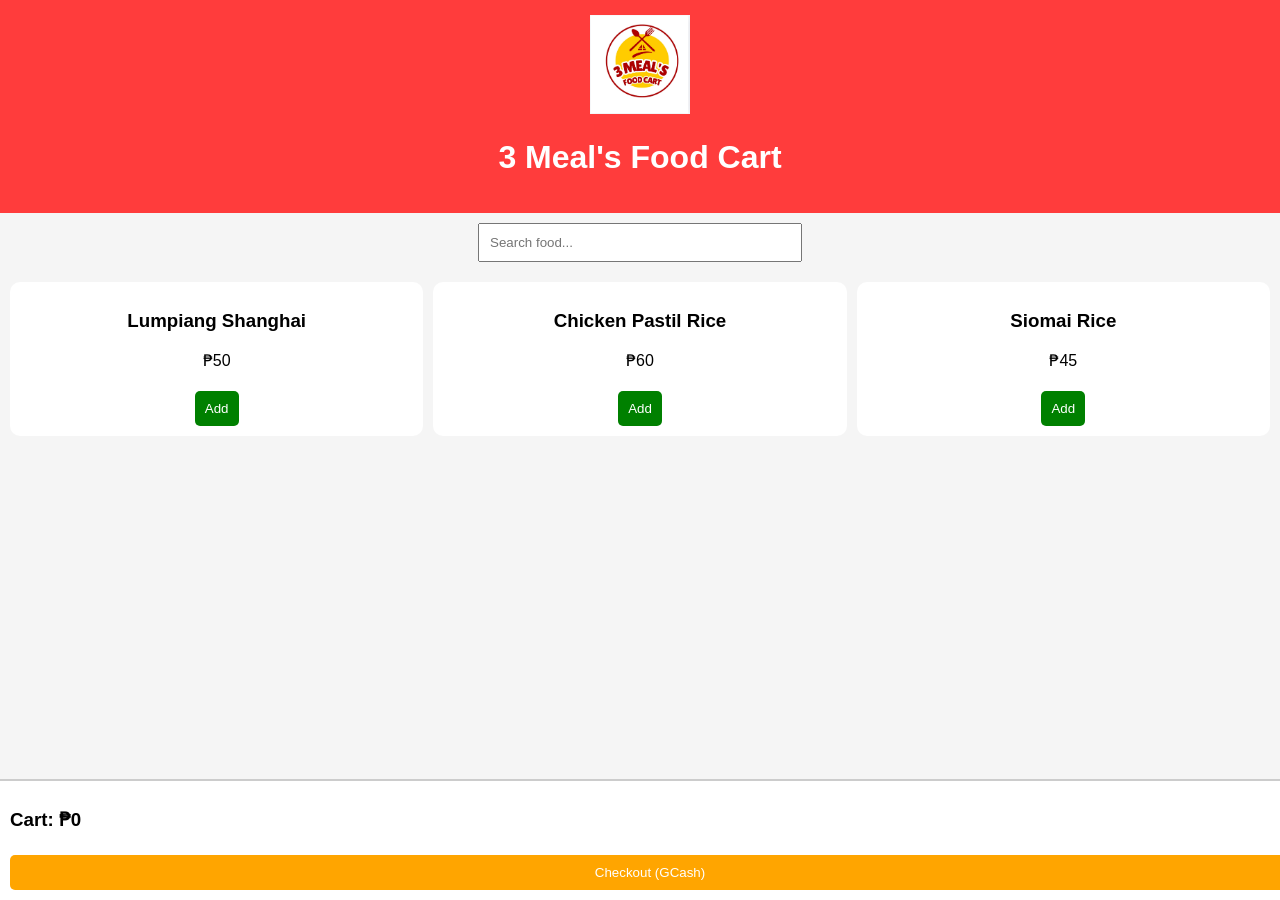
<file: Index.html>
<!DOCTYPE html>
<html>
<head>
  <title>3 Meal's Food Cart</title>
  <meta name="viewport" content="width=device-width, initial-scale=1.0">
  <style>
    body {
      font-family: Arial;
      margin: 0;
      background: #f5f5f5;
    }

    header {
      background: #ff3c3c;
      color: white;
      text-align: center;
      padding: 15px;
    }

    header img {
      width: 100px;
    }

    .search {
      padding: 10px;
      text-align: center;
    }

    input {
      padding: 10px;
      width: 80%;
      max-width: 300px;
    }

    .menu {
      display: grid;
      grid-template-columns: repeat(auto-fit, minmax(150px, 1fr));
      gap: 10px;
      padding: 10px;
    }

    .item {
      background: white;
      padding: 10px;
      border-radius: 10px;
      text-align: center;
    }

    button {
      background: green;
      color: white;
      border: none;
      padding: 10px;
      margin-top: 5px;
      border-radius: 5px;
    }

    .cart {
      position: fixed;
      bottom: 0;
      width: 100%;
      background: white;
      padding: 10px;
      border-top: 2px solid #ccc;
    }

    .checkout {
      background: orange;
      width: 100%;
    }
  </style>
</head>

<body>

<header>
  <img src="logo.png">
  <h1>3 Meal's Food Cart</h1>
</header>

<div class="search">
  <input type="text" id="search" placeholder="Search food..." onkeyup="searchFood()">
</div>

<div class="menu" id="menu">

  <div class="item">
    <h3>Lumpiang Shanghai</h3>
    <p>₱50</p>
    <button onclick="addToCart('Lumpiang Shanghai',50)">Add</button>
  </div>

  <div class="item">
    <h3>Chicken Pastil Rice</h3>
    <p>₱60</p>
    <button onclick="addToCart('Chicken Pastil Rice',60)">Add</button>
  </div>

  <div class="item">
    <h3>Siomai Rice</h3>
    <p>₱45</p>
    <button onclick="addToCart('Siomai Rice',45)">Add</button>
  </div>

</div>

<div class="cart">
  <h3>Cart: ₱<span id="total">0</span></h3>
  <button class="checkout" onclick="checkout()">Checkout (GCash)</button>
</div>

<script>
let total = 0;

function addToCart(name, price) {
  total += price;
  document.getElementById("total").innerText = total;
}

function checkout() {
  alert("Send payment to GCash: 09525-76659\nTotal: ₱" + total);
}

function searchFood() {
  let input = document.getElementById("search").value.toLowerCase();
  let items = document.getElementsByClassName("item");

  for (let i = 0; i < items.length; i++) {
    let text = items[i].innerText.toLowerCase();
    items[i].style.display = text.includes(input) ? "block" : "none";
  }
}
</script>

</body>
</html>
</file>
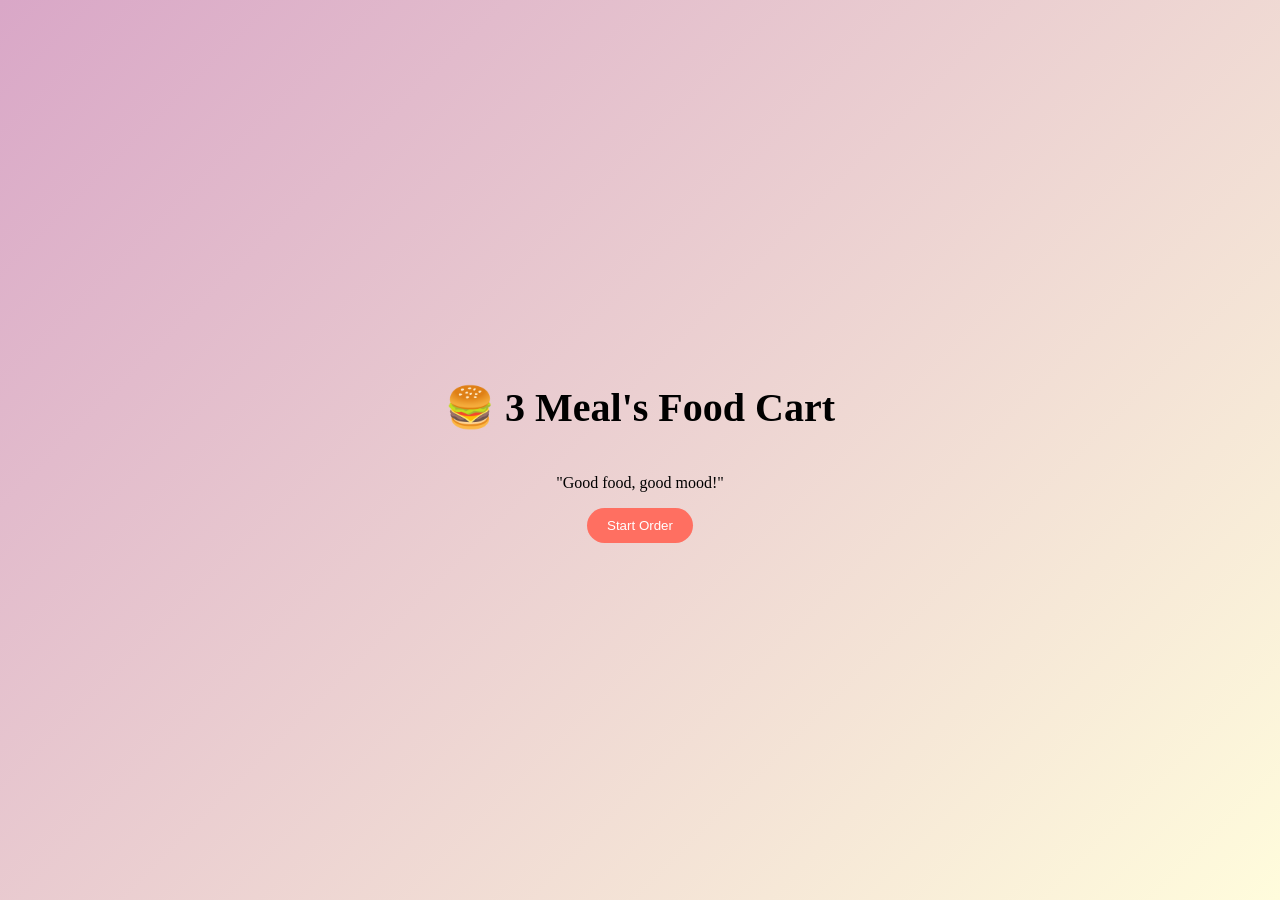
<file: index.html>
<!DOCTYPE html>
<html lang="en">
<head>
<meta charset="UTF-8">
<meta name="viewport" content="width=device-width, initial-scale=1.0">
<title>3 Meal's Food Cart</title>

<style>
body {
  margin: 0;
  font-family: Poppins;
  background: linear-gradient(135deg,#d9a7c7,#fffcdc);
}

/* Welcome */
#welcome {
  height:100vh;
  display:flex;
  flex-direction:column;
  justify-content:center;
  align-items:center;
}
#welcome h1 {
  font-size:40px;
}
button {
  padding:10px 20px;
  border:none;
  border-radius:20px;
  background:#ff6f61;
  color:white;
}

/* Main */
#main { display:none; padding:15px; }

.card {
  background:white;
  padding:10px;
  border-radius:20px;
  margin:10px 0;
}

/* Cart */
#cartBox {
  background:white;
  padding:15px;
  border-radius:20px;
  margin-top:20px;
}
input, select {
  width:100%;
  padding:10px;
  margin:5px 0;
  border-radius:10px;
  border:1px solid #ccc;
}

/* QR */
#qrModal {
  position:fixed;
  top:0; left:0;
  width:100%; height:100%;
  background:rgba(0,0,0,0.7);
  display:none;
  justify-content:center;
  align-items:center;
}
#qrBox {
  background:white;
  padding:20px;
  border-radius:20px;
  text-align:center;
}
</style>
</head>

<body>

<!-- WELCOME -->
<div id="welcome">
  <h1>🍔 3 Meal's Food Cart</h1>
  <p>"Good food, good mood!"</p>
  <button onclick="start()">Start Order</button>
</div>

<!-- MAIN -->
<div id="main">

<h2>Menu</h2>
<div id="menu"></div>

<div id="cartBox">
<h3>Cart</h3>
<p id="cartItems"></p>
<p><b>Total: ₱<span id="total">0</span></b></p>

<h3>Customer Info</h3>
<input id="name" placeholder="Full Name">
<input id="phone" placeholder="Phone">
<input id="address" placeholder="Address">

<select id="delivery">
  <option value="0">Pick Up</option>
  <option value="10">Delivery (+₱10)</option>
</select>

<select id="payment">
  <option>GCash</option>
</select>

<button onclick="checkout()">Order Now</button>
</div>

</div>

<!-- QR -->
<div id="qrModal">
  <div id="qrBox">
    <h3>Pay First (GCash)</h3>
    <img src="gcash.png" width="200"><br><br>
    <button onclick="paid()">I Paid</button>
  </div>
</div>

<script>

/* PRODUCTS + INVENTORY */
const products = [
  {name:"Lumpiang Shanghai", price:50, stock:10},
  {name:"Rice", price:20, stock:20},
  {name:"Chicken Pastil", price:60, stock:10},
  {name:"Siomai Rice", price:70, stock:10}
];

let cart = [];
let total = 0;
let timer;

/* START */
function start(){
  document.getElementById("welcome").style.display="none";
  document.getElementById("main").style.display="block";
  loadMenu();
}

/* LOAD MENU */
function loadMenu(){
  let menu = document.getElementById("menu");
  menu.innerHTML = "";

  products.forEach((p,i)=>{
    menu.innerHTML += `
      <div class="card">
        <h3>${p.name}</h3>
        <p>₱${p.price}</p>
        <p>Stock: ${p.stock}</p>
        <button onclick="add(${i})">Add</button>
      </div>
    `;
  });
}

/* ADD TO CART */
function add(i){
  if(products[i].stock <= 0){
    alert("Out of stock!");
    return;
  }

  cart.push(products[i]);
  total += products[i].price;
  products[i].stock--;

  updateCart();
  loadMenu();
}

/* UPDATE CART */
function updateCart(){
  document.getElementById("total").innerText = total;
  document.getElementById("cartItems").innerText =
    cart.map(c=>c.name).join(", ");
}

/* CHECKOUT */
function checkout(){
  if(cart.length==0){
    alert("Add items first!");
    return;
  }

  document.getElementById("qrModal").style.display="flex";

  timer = setTimeout(()=>{
    cart = [];
    total = 0;
    alert("Order cancelled (not paid)");
    location.reload();
  }, 120000); // 2 mins
}

/* PAID */
function paid(){
  clearTimeout(timer);

  let deliveryFee = Number(document.getElementById("delivery").value);
  let finalTotal = total + deliveryFee;

  alert(
    "ORDER RECEIVED!\n\n" +
    "Name: " + name.value + "\n" +
    "Phone: " + phone.value + "\n" +
    "Address: " + address.value + "\n" +
    "Items: " + cart.map(c=>c.name).join(", ") + "\n" +
    "Total: ₱" + finalTotal
  );

  cart = [];
  total = 0;
  location.reload();
}

</script>

</body>
</html>
</file>
